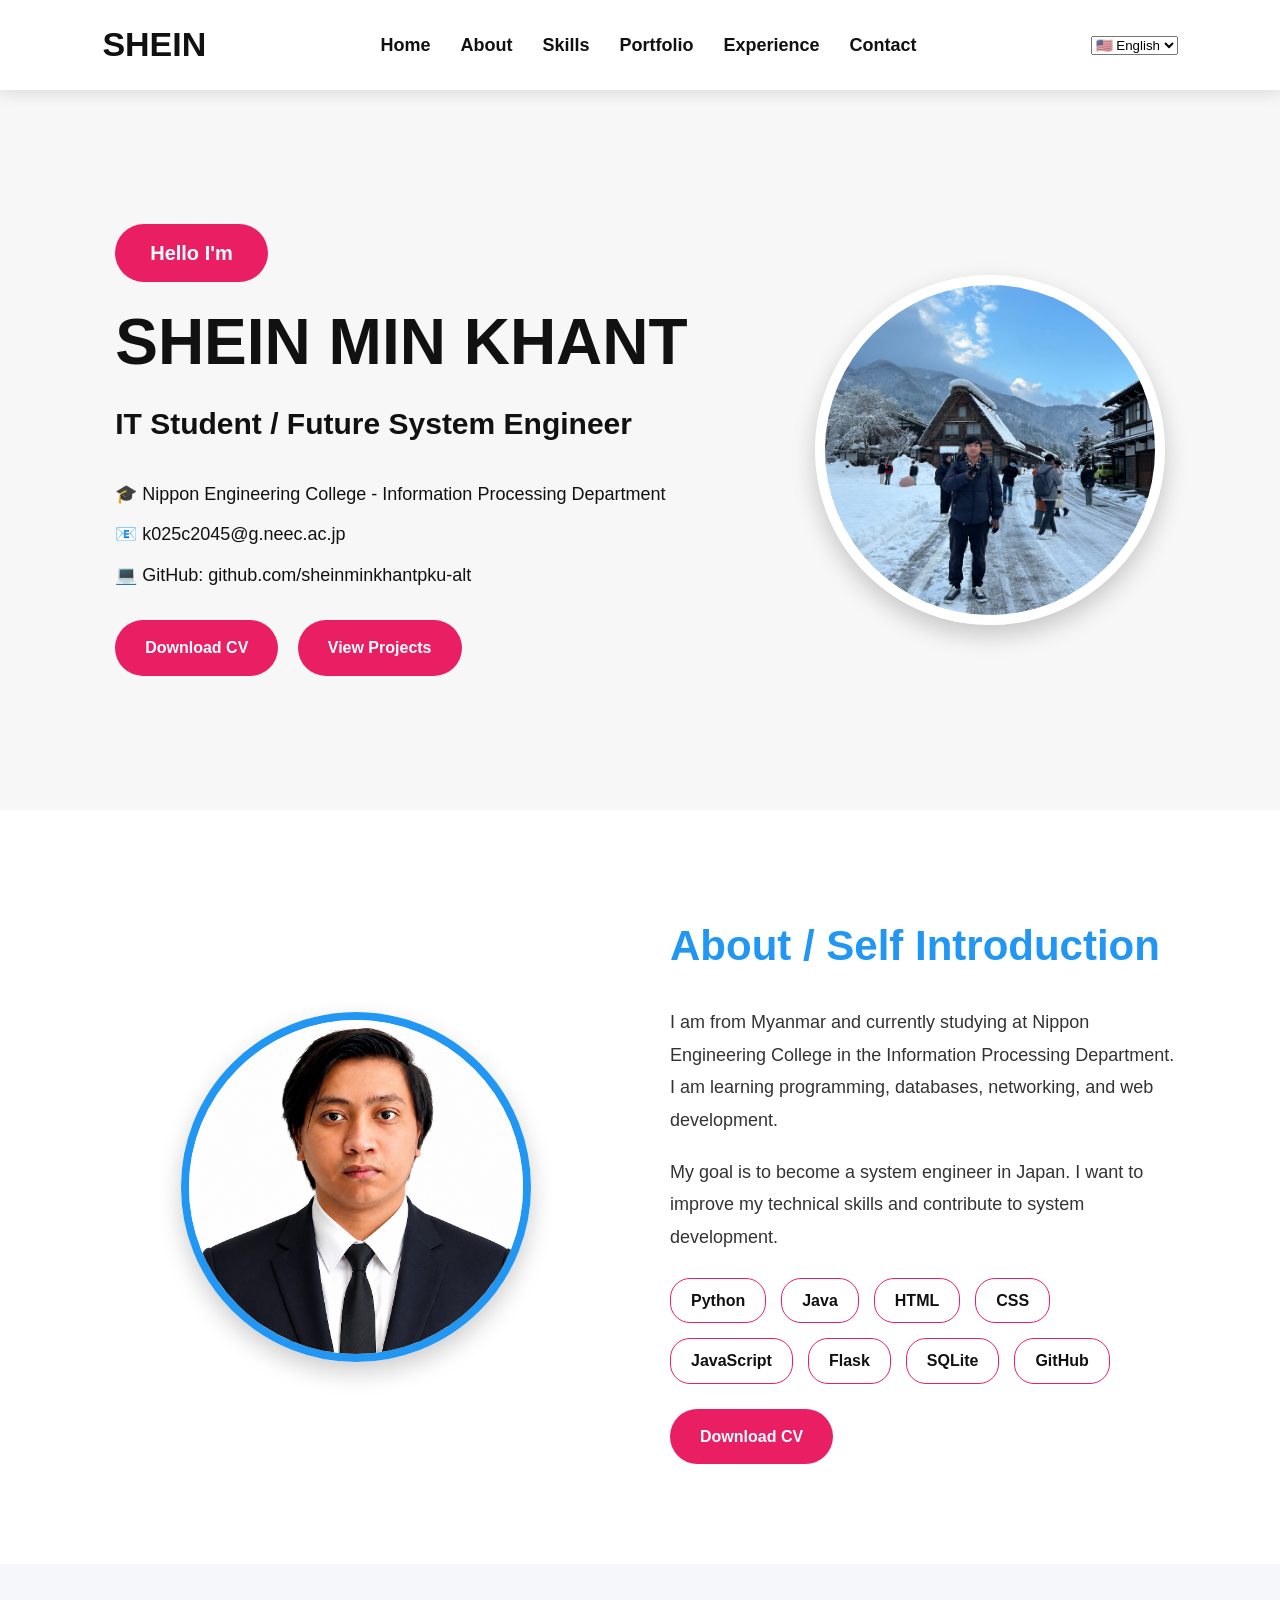
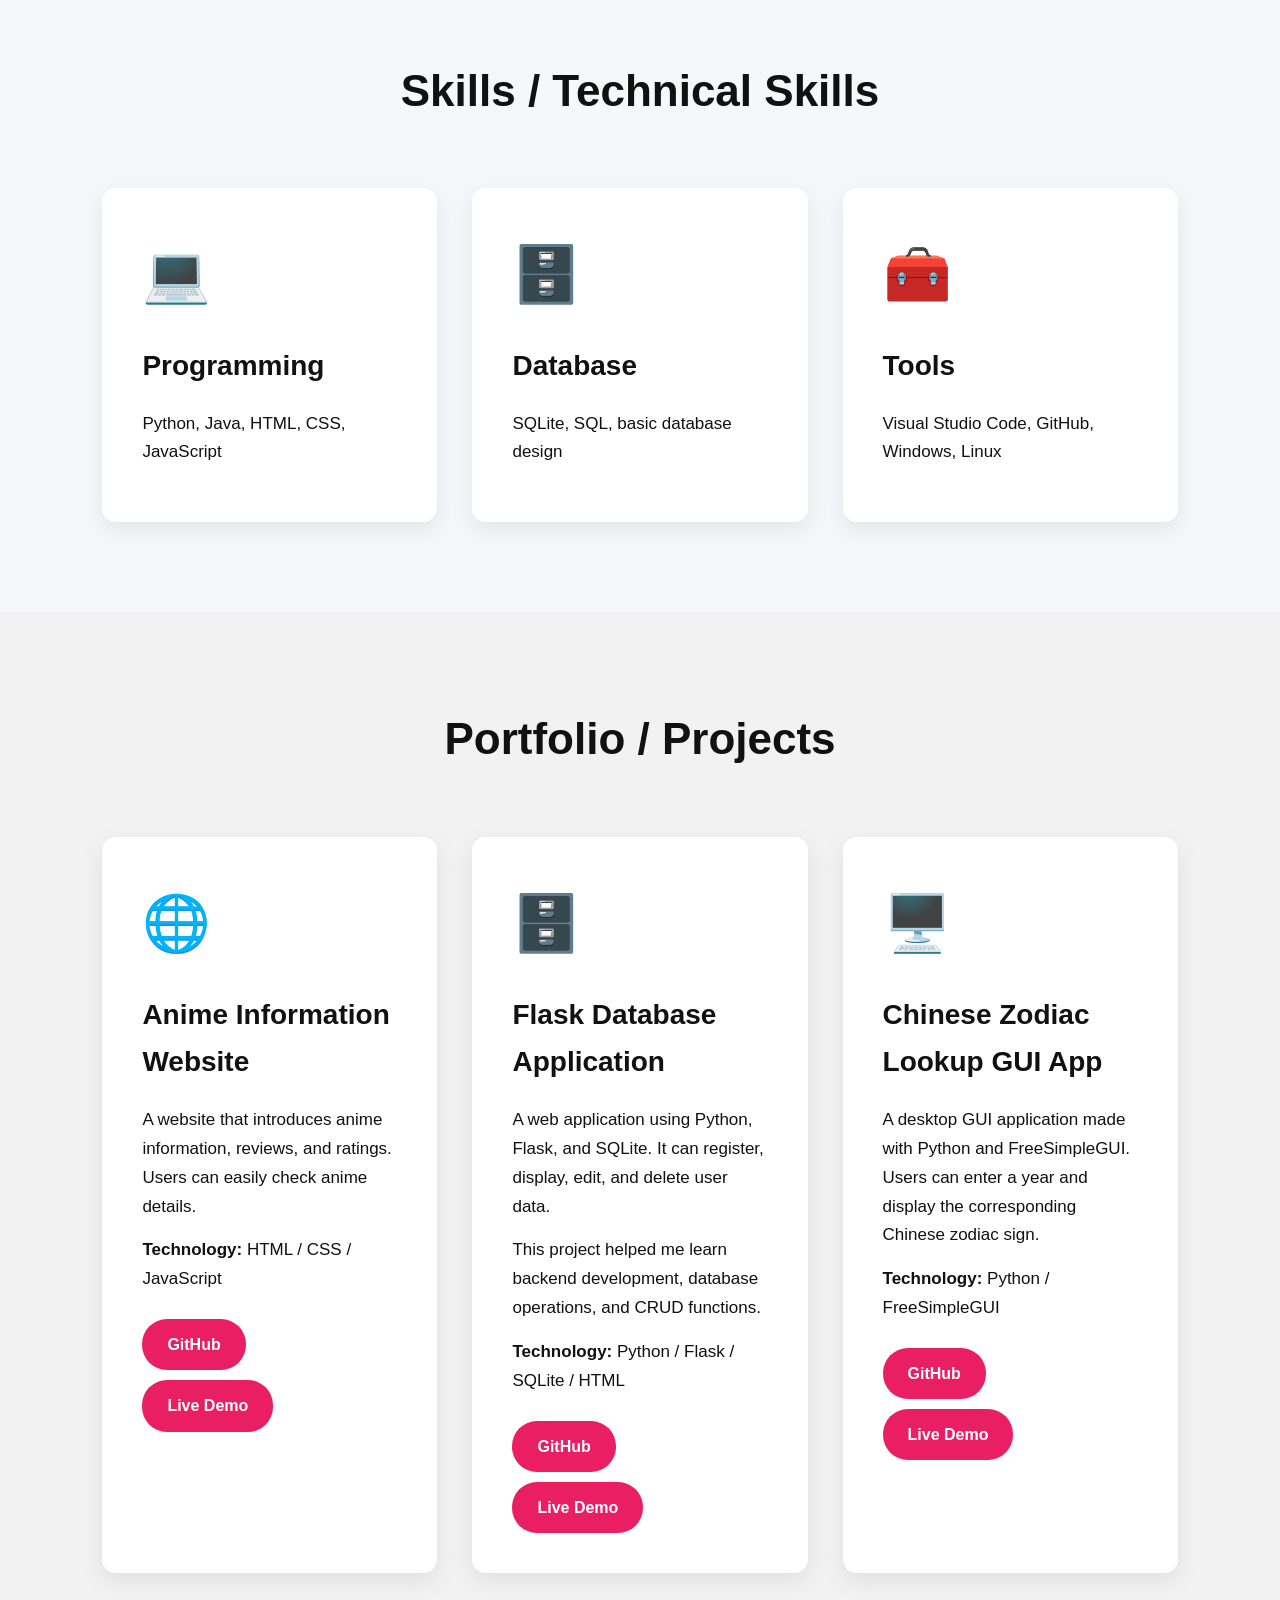
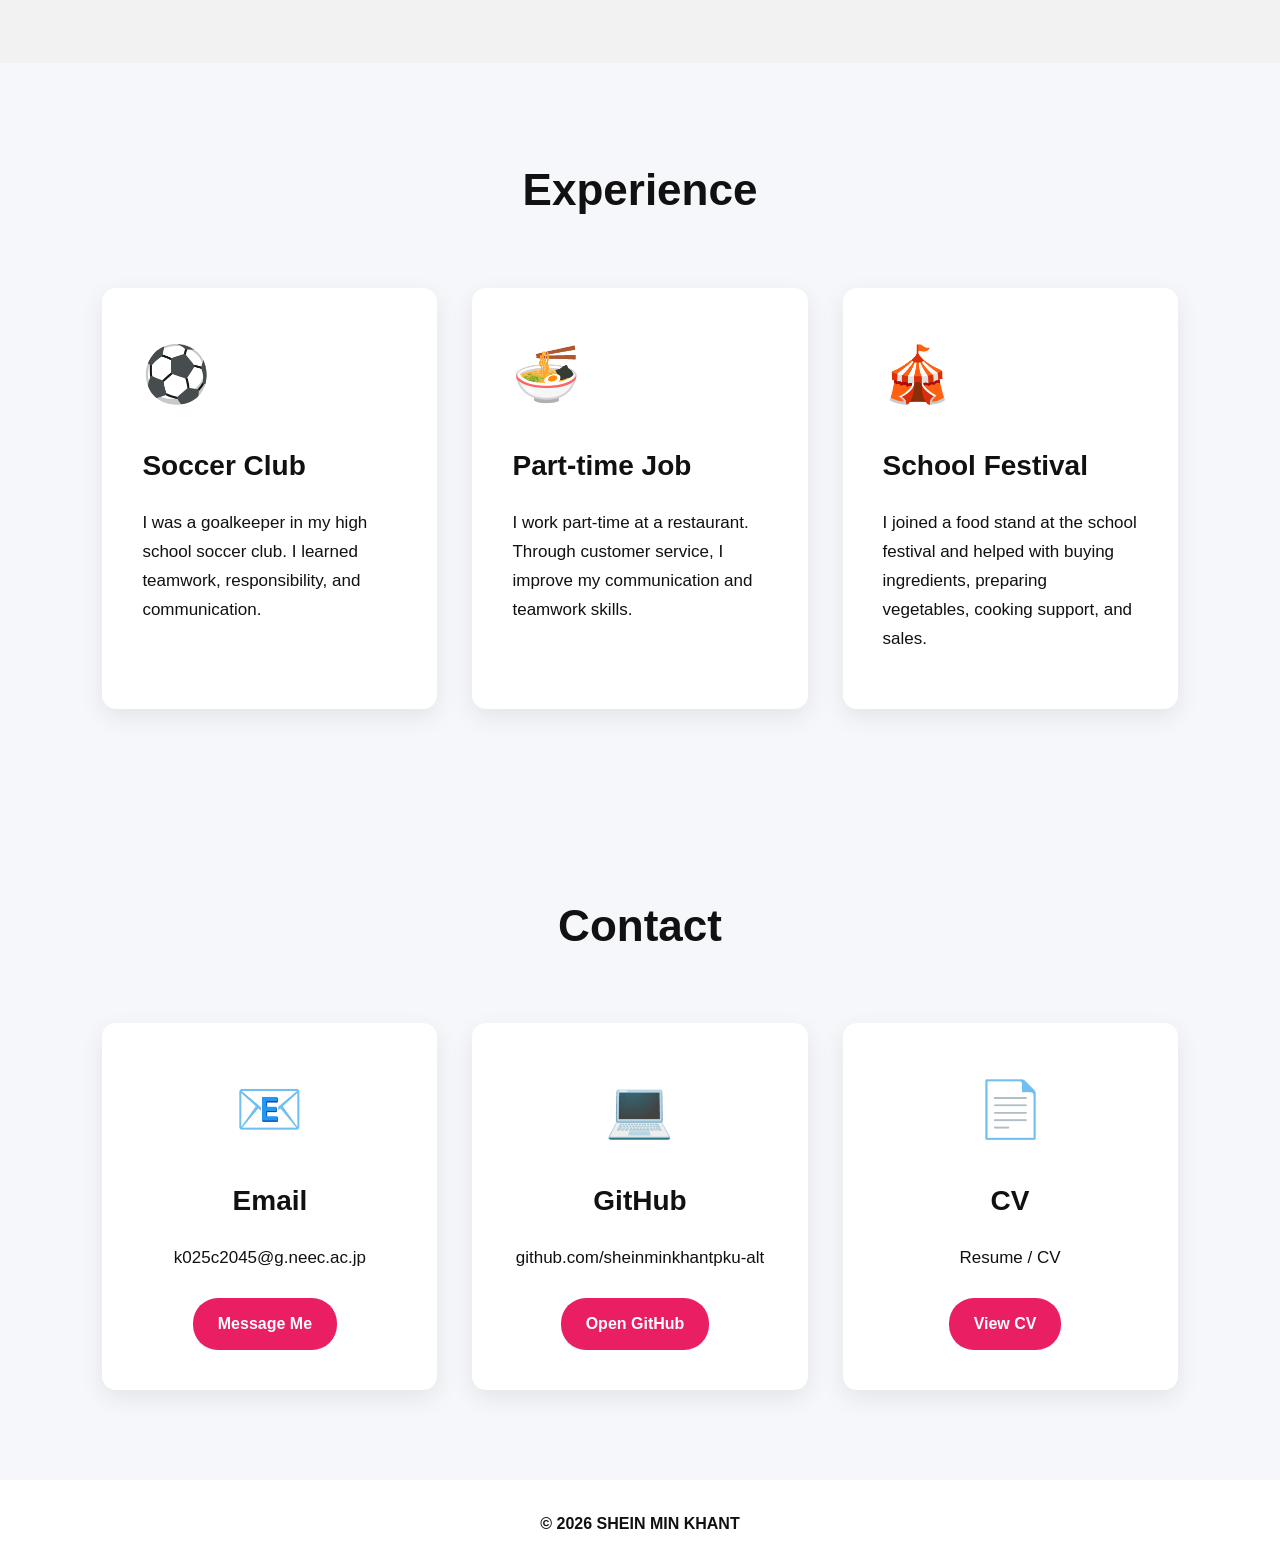
<file: index.html>
<!DOCTYPE html>
<html lang="en">
<head>
    <meta charset="UTF-8">
    <title>SHEIN MIN KHANT Portfolio</title>
    <link rel="stylesheet" href="style.css">
</head>
<body>

<header>
    <nav>
        <h1>SHEIN</h1>
        <ul>
            <li><a href="#home" data-en="Home" data-ja="ホーム">Home</a></li>
            <li><a href="#about" data-en="About" data-ja="自己紹介">About</a></li>
            <li><a href="#skills" data-en="Skills" data-ja="スキル">Skills</a></li>
            <li><a href="#projects" data-en="Portfolio" data-ja="作品">Portfolio</a></li>
            <li><a href="#experience" data-en="Experience" data-ja="経験">Experience</a></li>
            <li><a href="#contact" data-en="Contact" data-ja="連絡先">Contact</a></li>
        </ul>
        <div class="language-selector">
    <select id="language" onchange="setLanguage(this.value)">
        <option value="en">🇺🇸 English</option>
        <option value="ja">🇯🇵 日本語</option>
    </select>
</div>
    </nav>
</header>

<section id="home" class="hero-section">
    <div class="hero-text">
        <span class="hello" data-en="Hello I'm" data-ja="こんにちは、私は">Hello I'm</span>
        <h2>SHEIN MIN KHANT</h2>
        <h3 data-en="IT Student / Future System Engineer" data-ja="IT学生 / 将来のシステムエンジニア">IT Student / Future System Engineer</h3>
        <p data-en="🎓 Nippon Engineering College - Information Processing Department" data-ja="🎓 日本工学院専門学校 情報処理科">🎓 Nippon Engineering College - Information Processing Department</p>
        <p>📧 k025c2045@g.neec.ac.jp</p>
        <p>💻 GitHub: github.com/sheinminkhantpku-alt</p>
        <div class="hero-buttons">
            <a href="cv.pdf" target="_blank" data-en="Download CV" data-ja="履歴書を見る">Download CV</a>
            <a href="#projects" data-en="View Projects" data-ja="作品を見る">View Projects</a>
        </div>
    </div>
    <div class="hero-photo">
        <img src="images/IMG_0315.jpeg" alt="Profile Photo">
    </div>
</section>

<section id="about" class="about-section">
    <div class="about-left">
        <img src="images/SHEIN.png" alt="Profile Photo">
    </div>
    <div class="about-text">
        <h2 data-en="About / Self Introduction" data-ja="自己紹介">About / Self Introduction</h2>
        <p data-en="I am from Myanmar and currently studying at Nippon Engineering College in the Information Processing Department. I am learning programming, databases, networking, and web development." data-ja="私はミャンマー出身で、現在は日本工学院専門学校 情報処理科で学んでいます。プログラミング、データベース、ネットワーク、Web開発を勉強しています。">I am from Myanmar and currently studying at Nippon Engineering College in the Information Processing Department. I am learning programming, databases, networking, and web development.</p>
        <p data-en="My goal is to become a system engineer in Japan. I want to improve my technical skills and contribute to system development." data-ja="将来は日本でシステムエンジニアとして働きたいと考えています。技術力を高め、システム開発に貢献したいです。">My goal is to become a system engineer in Japan. I want to improve my technical skills and contribute to system development.</p>
        <div class="tags">
            <span>Python</span><span>Java</span><span>HTML</span><span>CSS</span><span>JavaScript</span><span>Flask</span><span>SQLite</span><span>GitHub</span>
        </div>
        <a class="download-btn" href="cv.pdf" target="_blank" data-en="Download CV" data-ja="履歴書を見る">Download CV</a>
    </div>
</section>

<section id="skills">
    <h2 data-en="Skills / Technical Skills" data-ja="スキル / 技術">Skills / Technical Skills</h2>
    <div class="skill-grid">
        <div class="skill-card">
            <div class="card-icon">💻</div>
            <h3 data-en="Programming" data-ja="プログラミング">Programming</h3>
            <p data-en="Python, Java, HTML, CSS, JavaScript" data-ja="Python・Java・HTML・CSS・JavaScript">Python, Java, HTML, CSS, JavaScript</p>
        </div>
        <div class="skill-card">
            <div class="card-icon">🗄️</div>
            <h3 data-en="Database" data-ja="データベース">Database</h3>
            <p data-en="SQLite, SQL, basic database design" data-ja="SQLite・SQL・基本的なデータベース設計">SQLite, SQL, basic database design</p>
        </div>
        <div class="skill-card">
            <div class="card-icon">🧰</div>
            <h3 data-en="Tools" data-ja="ツール">Tools</h3>
            <p data-en="Visual Studio Code, GitHub, Windows, Linux" data-ja="Visual Studio Code・GitHub・Windows・Linux">Visual Studio Code, GitHub, Windows, Linux</p>
        </div>
    </div>
</section>

<section id="projects">
    <h2 data-en="Portfolio / Projects" data-ja="作品 / プロジェクト">Portfolio / Projects</h2>
    <div class="project-grid">
        <div class="project-card">
            <div class="project-icon">🌐</div>
            <h3 data-en="Anime Information Website" data-ja="アニメ紹介Webサイト">Anime Information Website</h3>
            <p data-en="A website that introduces anime information, reviews, and ratings. Users can easily check anime details." data-ja="アニメ作品の紹介、レビュー、評価を表示するWebサイトです。ユーザーが作品情報を分かりやすく確認できるように制作しました。">A website that introduces anime information, reviews, and ratings. Users can easily check anime details.</p>
            <p><strong>Technology:</strong> HTML / CSS / JavaScript</p>
            <div class="project-links">
                <a href="https://github.com/sheinminkhantpku-alt/Anime-page" target="_blank" class="btn">GitHub</a>
                <a href="https://sheinminkhantpku-alt.github.io/Anime-page/" target="_blank" class="btn">Live Demo</a>
            </div>
        </div>

        <div class="project-card">
            <div class="project-icon">🗄️</div>
            <h3 data-en="Flask Database Application" data-ja="Flask データベースアプリ">Flask Database Application</h3>
            <p data-en="A web application using Python, Flask, and SQLite. It can register, display, edit, and delete user data." data-ja="Python、Flask、SQLiteを使用したWebアプリケーションです。ユーザー情報の登録、一覧表示、詳細表示、編集、削除ができます。">A web application using Python, Flask, and SQLite. It can register, display, edit, and delete user data.</p>
            <p data-en="This project helped me learn backend development, database operations, and CRUD functions." data-ja="このプロジェクトを通して、バックエンド開発、データベース操作、CRUD機能について学びました。">This project helped me learn backend development, database operations, and CRUD functions.</p>
            <p><strong>Technology:</strong> Python / Flask / SQLite / HTML</p>
            <div class="project-links">
                <a href="https://github.com/sheinminkhantpku-alt/friend-app" target="_blank" class="btn">GitHub</a>
                <a href="images/Database.png" target="_blank" class="btn">Live Demo</a>
            </div>
        </div>

        <div class="project-card">
            <div class="project-icon">🖥️</div>
            <h3 data-en="Chinese Zodiac Lookup GUI App" data-ja="干支検索GUIアプリ">Chinese Zodiac Lookup GUI App</h3>
            <p data-en="A desktop GUI application made with Python and FreeSimpleGUI. Users can enter a year and display the corresponding Chinese zodiac sign." data-ja="PythonとFreeSimpleGUIを使用したデスクトップGUIアプリです。西暦を入力すると、対応する干支を表示できます。">A desktop GUI application made with Python and FreeSimpleGUI. Users can enter a year and display the corresponding Chinese zodiac sign.</p>
            <p><strong>Technology:</strong> Python / FreeSimpleGUI</p>
            <div class="project-links">
                <a href="https://github.com/sheinminkhantpku-alt/eto-app" target="_blank" class="btn">GitHub</a>
                <a href="images/eto-app.png" target="_blank" class="btn">Live Demo</a>
            </div>
        </div>
    </div>
</section>

<section id="experience">
    <h2 data-en="Experience" data-ja="経験">Experience</h2>
    <div class="experience-grid">
        <div class="experience-card">
            <div class="card-icon">⚽</div>
            <h3 data-en="Soccer Club" data-ja="サッカー部">Soccer Club</h3>
            <p data-en="I was a goalkeeper in my high school soccer club. I learned teamwork, responsibility, and communication." data-ja="高校時代はサッカー部でゴールキーパーとして活動しました。チームワーク、責任感、コミュニケーションの大切さを学びました。">I was a goalkeeper in my high school soccer club. I learned teamwork, responsibility, and communication.</p>
        </div>
        <div class="experience-card">
            <div class="card-icon">🍜</div>
            <h3 data-en="Part-time Job" data-ja="アルバイト">Part-time Job</h3>
            <p data-en="I work part-time at a restaurant. Through customer service, I improve my communication and teamwork skills." data-ja="飲食店でアルバイトをしており、お客様対応を通じてコミュニケーション能力や協調性を身につけています。">I work part-time at a restaurant. Through customer service, I improve my communication and teamwork skills.</p>
        </div>
        <div class="experience-card">
            <div class="card-icon">🎪</div>
            <h3 data-en="School Festival" data-ja="School Festival / かまた祭">School Festival</h3>
            <p data-en="I joined a food stand at the school festival and helped with buying ingredients, preparing vegetables, cooking support, and sales." data-ja="かまた祭で豚汁販売の模擬店に参加し、食材の買い出し、野菜の下準備、調理補助、販売を担当しました。">I joined a food stand at the school festival and helped with buying ingredients, preparing vegetables, cooking support, and sales.</p>
        </div>
    </div>
</section>

<section id="contact">
    <h2 data-en="Contact" data-ja="連絡先">Contact</h2>
    <div class="contact-grid">
        <div class="contact-card">
            <div class="contact-icon">📧</div>
            <h3 data-en="Email" data-ja="メール">Email</h3>
            <p>k025c2045@g.neec.ac.jp</p>
            <a href="mailto:k025c2045@g.neec.ac.jp" data-en="Message Me" data-ja="メールを送る">Message Me</a>
        </div>
        <div class="contact-card">
            <div class="contact-icon">💻</div>
            <h3>GitHub</h3>
            <p>github.com/sheinminkhantpku-alt</p>
            <a href="https://github.com/sheinminkhantpku-alt" target="_blank" data-en="Open GitHub" data-ja="GitHubを見る">Open GitHub</a>
        </div>
        <div class="contact-card">
            <div class="contact-icon">📄</div>
            <h3 data-en="CV" data-ja="履歴書">CV</h3>
            <p data-en="Resume / CV" data-ja="履歴書">Resume / CV</p>
            <a href="cv.pdf" target="_blank" data-en="View CV" data-ja="履歴書を見る">View CV</a>
        </div>
    </div>
</section>

<footer>
    <p>© 2026 SHEIN MIN KHANT</p>
</footer>

<script>
function setLanguage(lang) {
    const elements = document.querySelectorAll("[data-en]");
    elements.forEach(function(element) {
        if (lang === "ja") {
            element.textContent = element.getAttribute("data-ja");
        } else {
            element.textContent = element.getAttribute("data-en");
        }
    });
    document.documentElement.lang = lang;
    localStorage.setItem("language", lang);
}

window.addEventListener("DOMContentLoaded", function() {
    const savedLanguage = localStorage.getItem("language") || "en";
    setLanguage(savedLanguage);
});
</script>

</body>
</html>
</file>
<file: style.css>
* {
    margin: 0;
    padding: 0;
    box-sizing: border-box;
}

html {
    scroll-behavior: smooth;
}

body {
    font-family: "Segoe UI", "Yu Gothic", sans-serif;
    background: #f5f7fb;
    color: #111;
    line-height: 1.7;
}

header {
    background: white;
    box-shadow: 0 3px 15px rgba(0,0,0,0.12);
    position: sticky;
    top: 0;
    z-index: 1000;
}
.hero-photo {
    width: 350px;
    height: 350px;
    border-radius: 50%;
    overflow: hidden;
    border: 10px solid white;
    box-shadow: 0 10px 25px rgba(0,0,0,0.2);
}

.hero-photo img {
    width: 100%;
    height: 100%;
    object-fit: cover;
}
nav {
    min-height: 90px;
    padding: 0 8%;
    display: flex;
    align-items: center;
    justify-content: space-between;
}

nav h1 {
    font-size: 34px;
    font-weight: 800;
}

nav ul {
    display: flex;
    list-style: none;
    gap: 30px;
}

nav a {
    color: #111;
    text-decoration: none;
    font-size: 18px;
    font-weight: 700;
}

nav a:hover {
    color: #e91e63;
}

.hero-section {
    min-height: 720px;
    display: flex;
    align-items: center;
    justify-content: space-between;
    padding: 80px 9%;
    background: #f7f7f7;
}

.hero-text {
    max-width: 650px;
}

.hello {
    background: #e91e63;
    color: white;
    padding: 12px 35px;
    border-radius: 30px;
    font-size: 20px;
    font-weight: bold;
    display: inline-block;
    margin-bottom: 25px;
}

.hero-text h2 {
    font-size: 64px;
    line-height: 1.1;
    margin-bottom: 20px;
}

.hero-text h3 {
    font-size: 30px;
    margin-bottom: 30px;
}

.hero-text p {
    font-size: 18px;
    margin-bottom: 10px;
}

.hero-buttons {
    margin-top: 30px;
}

.hero-buttons a,
.download-btn {
    background: #e91e63;
    color: white;
    padding: 14px 30px;
    border-radius: 30px;
    text-decoration: none;
    font-weight: bold;
    display: inline-block;
    margin-right: 15px;
}

.hero-buttons a:hover,
.download-btn:hover {
    background: #c2185b;
}

.hero-circle {
    width: 420px;
    height: 420px;
    border-radius: 50%;
    border: 28px solid #ddd;
    outline: 28px solid #eee;
    display: flex;
    flex-direction: column;
    align-items: center;
    justify-content: center;
    background: white;
    text-align: center;
}

.hero-circle h2 {
    font-size: 90px;
    color: #e91e63;
}

.hero-circle p {
    font-size: 24px;
    font-weight: bold;
}

section {
    padding: 90px 8%;
}

section h2 {
    text-align: center;
    font-size: 44px;
    margin-bottom: 60px;
}

.about-section {
    display: flex;
    gap: 80px;
    align-items: center;
    background: white;
}

.about-left {
    flex: 1;
    display: flex;
    justify-content: center;
}

.icon-box {
    width: 360px;
    height: 360px;
    border-radius: 30px;
    background: #fce4ec;
    display: flex;
    align-items: center;
    justify-content: center;
    font-size: 130px;
}

.about-text {
    flex: 1;
}

.about-text h2 {
    text-align: left;
    margin-bottom: 30px;
}

.about-text p {
    font-size: 18px;
    margin-bottom: 20px;
}

.tags {
    display: flex;
    flex-wrap: wrap;
    gap: 15px;
    margin: 25px 0;
}

.tags span {
    border: 1px solid #e91e63;
    padding: 8px 20px;
    border-radius: 20px;
    font-weight: bold;
}

.skill-grid,
.project-grid,
.experience-grid,
.contact-grid {
    display: grid;
    grid-template-columns: repeat(3, 1fr);
    gap: 35px;
}

.skill-card,
.experience-card,
.contact-card,
.project-card {
    background: white;
    padding: 40px;
    border-radius: 14px;
    box-shadow: 0 8px 25px rgba(0,0,0,0.08);
}

.card-icon,
.project-icon,
.contact-icon {
    font-size: 55px;
    margin-bottom: 20px;
}

.skill-card h3,
.experience-card h3,
.contact-card h3,
.project-card h3 {
    font-size: 28px;
    margin-bottom: 20px;
}

.skill-card p,
.experience-card p,
.contact-card p,
.project-card p {
    font-size: 17px;
    margin-bottom: 15px;
}

#projects {
    background: #f2f2f2;
}

.project-links a,
.contact-card a {
    background: #e91e63;
    color: white;
    padding: 12px 25px;
    border-radius: 25px;
    text-decoration: none;
    font-weight: bold;
    display: inline-block;
    margin-right: 10px;
    margin-top: 10px;
}

.project-links a:hover,
.contact-card a:hover {
    background: #c2185b;
}

.contact-card {
    text-align: center;
}

footer {
    background: white;
    text-align: center;
    padding: 30px;
    font-weight: bold;
}

@media screen and (max-width: 900px) {
    nav {
        height: auto;
        padding: 25px;
        flex-direction: column;
        gap: 20px;
    }

    nav ul {
        flex-direction: column;
        text-align: center;
        gap: 15px;
    }

    .hero-section,
    .about-section {
        flex-direction: column;
        text-align: center;
    }

    .hero-text h2 {
        font-size: 45px;
    }

    .hero-circle {
        width: 300px;
        height: 300px;
        border: 18px solid #ddd;
        outline: 18px solid #eee;
    }

    .hero-circle h2 {
        font-size: 60px;
    }

    .hero-circle p {
        font-size: 18px;
    }

    .about-text h2 {
        text-align: center;
    }

    .skill-grid,
    .project-grid,
    .experience-grid,
    .contact-grid {
        grid-template-columns: 1fr;
    }
}
.about-section{
    display: flex;
    align-items: center;
    justify-content: center;
    gap: 60px;
    padding: 100px 8%;
    background: white;
}

.about-left{
    flex: 1;
    display: flex;
    justify-content: center;
}

.about-left img{
    width: 350px;
    height: 350px;
    object-fit: cover;
    border-radius: 50%;
    border: 8px solid #2196f3;
    box-shadow: 0 10px 25px rgba(0,0,0,0.2);
}

.about-text{
    flex: 1;
}

.about-text h2{
    font-size: 42px;
    margin-bottom: 25px;
    color: #2196f3;
}

.about-text p{
    font-size: 18px;
    line-height: 1.8;
    margin-bottom: 20px;
    color: #333;
}
</file>
